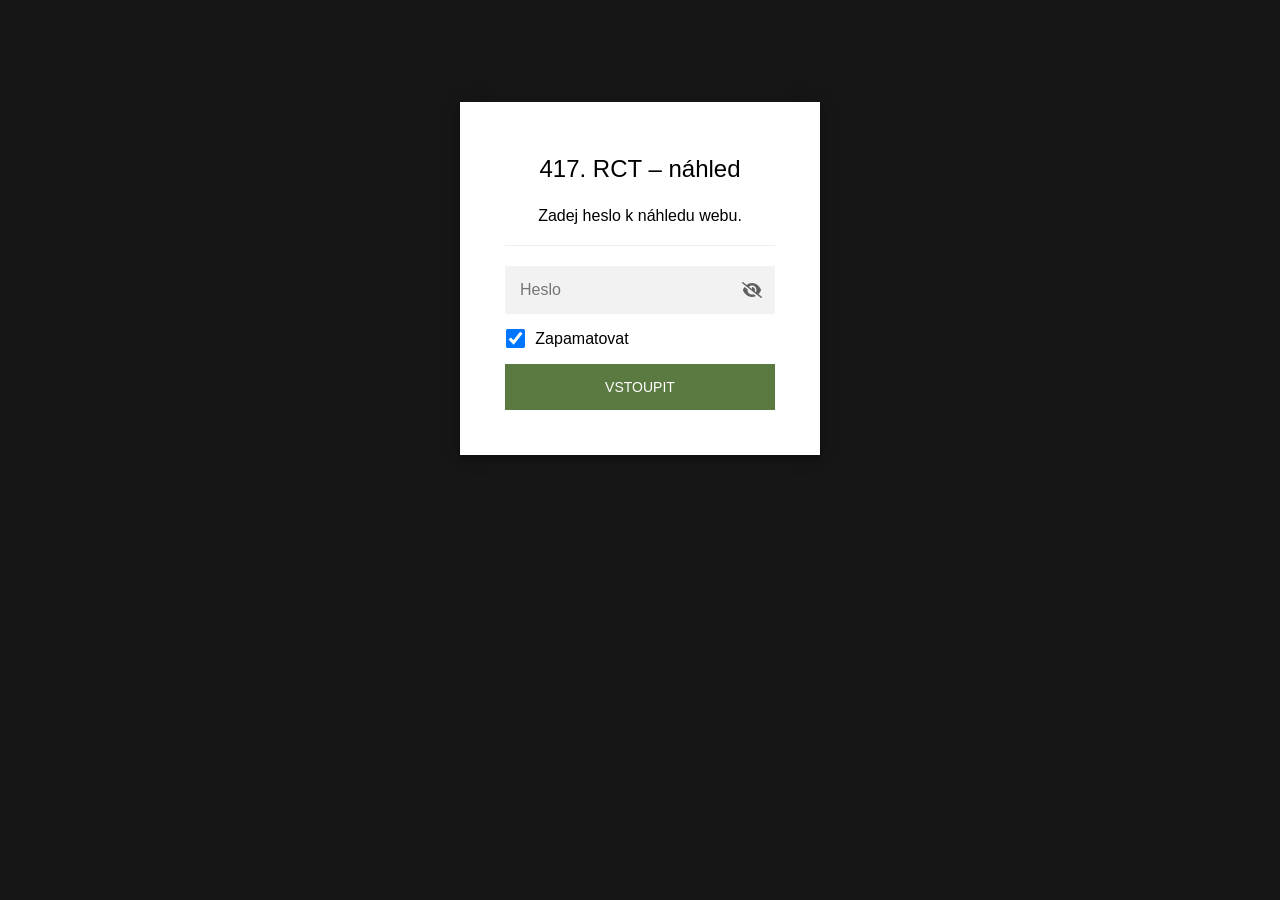
<file: index.html>
<!DOCTYPE html>
<html class="staticrypt-html">
    <head><meta name="robots" content="noindex, nofollow"/>
        <meta charset="utf-8" />
        <title>417. RCT – náhled</title>
        <meta name="viewport" content="width=device-width, initial-scale=1" />

        <!-- do not cache this page -->
        <meta http-equiv="cache-control" content="max-age=0" />
        <meta http-equiv="cache-control" content="no-cache" />
        <meta http-equiv="expires" content="0" />
        <meta http-equiv="expires" content="Tue, 01 Jan 1980 1:00:00 GMT" />
        <meta http-equiv="pragma" content="no-cache" />

        <style>
            .staticrypt-hr {
                margin-top: 20px;
                margin-bottom: 20px;
                border: 0;
                border-top: 1px solid #eee;
            }

            .staticrypt-page {
                width: 360px;
                padding: 8% 0 0;
                margin: auto;
                box-sizing: border-box;
            }

            .staticrypt-form {
                position: relative;
                z-index: 1;
                background: #ffffff;
                max-width: 360px;
                margin: 0 auto 100px;
                padding: 45px;
                text-align: center;
                box-shadow: 0 0 20px 0 rgba(0, 0, 0, 0.2), 0 5px 5px 0 rgba(0, 0, 0, 0.24);
            }

            .staticrypt-form input[type="password"],
            input[type="text"] {
                background: inherit;
                border: 0;
                box-sizing: border-box; /* This ensures padding is included in the total width */
                font-size: 14px;
                outline: 0;
                padding: 15px 30px 15px 15px; /* Adjust the padding to ensure there is space for the icon */
                width: 100%;
            }

            .staticrypt-password-container {
                position: relative;
                outline: 0;
                background: #f2f2f2;
                width: 100%;
                border: 0;
                margin: 0 0 15px;
                box-sizing: border-box;
            }

            .staticrypt-toggle-password-visibility {
                cursor: pointer;
                height: 20px;
                opacity: 60%;
                padding: 13px;
                position: absolute;
                right: 0;
                top: 50%;
                transform: translateY(-50%);
                width: 20px;
            }

            .staticrypt-form .staticrypt-decrypt-button {
                text-transform: uppercase;
                outline: 0;
                background: #5B7A41;
                width: 100%;
                border: 0;
                padding: 15px;
                color: #ffffff;
                font-size: 14px;
                cursor: pointer;
            }

            .staticrypt-form .staticrypt-decrypt-button:hover,
            .staticrypt-form .staticrypt-decrypt-button:active,
            .staticrypt-form .staticrypt-decrypt-button:focus {
                background: #5B7A41;
                filter: brightness(92%);
            }

            .staticrypt-html {
                height: 100%;
            }

            .staticrypt-body {
                height: 100%;
                margin: 0;
            }

            .staticrypt-content {
                height: 100%;
                margin-bottom: 1em;
                background: #161616;
                font-family: "Arial", sans-serif;
                -webkit-font-smoothing: antialiased;
                -moz-osx-font-smoothing: grayscale;
            }

            .staticrypt-instructions {
                margin-top: -1em;
                margin-bottom: 1em;
            }

            .staticrypt-title {
                font-size: 1.5em;
            }

            label.staticrypt-remember {
                display: flex;
                align-items: center;
                margin-bottom: 1em;
            }

            .staticrypt-remember input[type="checkbox"] {
                transform: scale(1.5);
                margin-right: 1em;
            }

            .hidden {
                display: none !important;
            }

            .staticrypt-spinner-container {
                height: 100%;
                display: flex;
                align-items: center;
                justify-content: center;
            }

            .staticrypt-spinner {
                display: inline-block;
                width: 2rem;
                height: 2rem;
                vertical-align: text-bottom;
                border: 0.25em solid gray;
                border-right-color: transparent;
                border-radius: 50%;
                -webkit-animation: spinner-border 0.75s linear infinite;
                animation: spinner-border 0.75s linear infinite;
                animation-duration: 0.75s;
                animation-timing-function: linear;
                animation-delay: 0s;
                animation-iteration-count: infinite;
                animation-direction: normal;
                animation-fill-mode: none;
                animation-play-state: running;
                animation-name: spinner-border;
            }

            @keyframes spinner-border {
                100% {
                    transform: rotate(360deg);
                }
            }

            @media screen and (-webkit-min-device-pixel-ratio: 0) {
                .staticrypt-form input[type="password"],
                input[type="text"] {
                    font-size: 16px;
                }
            }
        </style>
    </head>

    <body class="staticrypt-body">
        <div id="staticrypt_loading" class="staticrypt-spinner-container">
            <div class="staticrypt-spinner"></div>
        </div>

        <div id="staticrypt_content" class="staticrypt-content hidden">
            <div class="staticrypt-page">
                <div class="staticrypt-form">
                    <div class="staticrypt-instructions">
                        <p class="staticrypt-title">417. RCT – náhled</p>
                        <p>Zadej heslo k náhledu webu.</p>
                    </div>

                    <hr class="staticrypt-hr" />

                    <form id="staticrypt-form" action="#" method="post">
                        <div class="staticrypt-password-container">
                            <input
                                id="staticrypt-password"
                                type="password"
                                name="password"
                                placeholder="Heslo"
                                autofocus
                            />

                            <img
                                class="staticrypt-toggle-password-visibility"
                                alt="Show password"
                                title="Show password"
                                src="[data-uri]"
                            />
                        </div>

                        <label id="staticrypt-remember-label" class="staticrypt-remember hidden">
                            <input id="staticrypt-remember" type="checkbox" name="remember" checked />
                            Zapamatovat
                        </label>

                        <input type="submit" class="staticrypt-decrypt-button" value="Vstoupit" />
                    </form>
                </div>
            </div>
        </div>

        <script>
            // these variables will be filled when generating the file - the template format is 'variable_name'
            const staticryptInitiator = ((function(){
  const exports = {};
  const cryptoEngine = ((function(){
  const exports = {};
  const { subtle } = crypto;

const IV_BITS = 16 * 8;
const HEX_BITS = 4;
const ENCRYPTION_ALGO = "AES-CBC";

/**
 * Translates between utf8 encoded hexadecimal strings
 * and Uint8Array bytes.
 */
const HexEncoder = {
    /**
     * hex string -> bytes
     * @param {string} hexString
     * @returns {Uint8Array}
     */
    parse: function (hexString) {
        if (hexString.length % 2 !== 0) throw "Invalid hexString";
        const arrayBuffer = new Uint8Array(hexString.length / 2);

        for (let i = 0; i < hexString.length; i += 2) {
            const byteValue = parseInt(hexString.substring(i, i + 2), 16);
            if (isNaN(byteValue)) {
                throw "Invalid hexString";
            }
            arrayBuffer[i / 2] = byteValue;
        }
        return arrayBuffer;
    },

    /**
     * bytes -> hex string
     * @param {Uint8Array} bytes
     * @returns {string}
     */
    stringify: function (bytes) {
        const hexBytes = [];

        for (let i = 0; i < bytes.length; ++i) {
            let byteString = bytes[i].toString(16);
            if (byteString.length < 2) {
                byteString = "0" + byteString;
            }
            hexBytes.push(byteString);
        }
        return hexBytes.join("");
    },
};

/**
 * Translates between utf8 strings and Uint8Array bytes.
 */
const UTF8Encoder = {
    parse: function (str) {
        return new TextEncoder().encode(str);
    },

    stringify: function (bytes) {
        return new TextDecoder().decode(bytes);
    },
};

/**
 * Salt and encrypt a msg with a password.
 */
async function encrypt(msg, hashedPassword) {
    // Must be 16 bytes, unpredictable, and preferably cryptographically random. However, it need not be secret.
    // https://developer.mozilla.org/en-US/docs/Web/API/SubtleCrypto/encrypt#parameters
    const iv = crypto.getRandomValues(new Uint8Array(IV_BITS / 8));

    const key = await subtle.importKey("raw", HexEncoder.parse(hashedPassword), ENCRYPTION_ALGO, false, ["encrypt"]);

    const encrypted = await subtle.encrypt(
        {
            name: ENCRYPTION_ALGO,
            iv: iv,
        },
        key,
        UTF8Encoder.parse(msg)
    );

    // iv will be 32 hex characters, we prepend it to the ciphertext for use in decryption
    return HexEncoder.stringify(iv) + HexEncoder.stringify(new Uint8Array(encrypted));
}
exports.encrypt = encrypt;

/**
 * Decrypt a salted msg using a password.
 *
 * @param {string} encryptedMsg
 * @param {string} hashedPassword
 * @returns {Promise<string>}
 */
async function decrypt(encryptedMsg, hashedPassword) {
    const ivLength = IV_BITS / HEX_BITS;
    const iv = HexEncoder.parse(encryptedMsg.substring(0, ivLength));
    const encrypted = encryptedMsg.substring(ivLength);

    const key = await subtle.importKey("raw", HexEncoder.parse(hashedPassword), ENCRYPTION_ALGO, false, ["decrypt"]);

    const outBuffer = await subtle.decrypt(
        {
            name: ENCRYPTION_ALGO,
            iv: iv,
        },
        key,
        HexEncoder.parse(encrypted)
    );

    return UTF8Encoder.stringify(new Uint8Array(outBuffer));
}
exports.decrypt = decrypt;

/**
 * Salt and hash the password so it can be stored in localStorage without opening a password reuse vulnerability.
 *
 * @param {string} password
 * @param {string} salt
 * @returns {Promise<string>}
 */
async function hashPassword(password, salt) {
    // we hash the password in multiple steps, each adding more iterations. This is because we used to allow less
    // iterations, so for backward compatibility reasons, we need to support going from that to more iterations.
    let hashedPassword = await hashLegacyRound(password, salt);

    hashedPassword = await hashSecondRound(hashedPassword, salt);

    return hashThirdRound(hashedPassword, salt);
}
exports.hashPassword = hashPassword;

/**
 * This hashes the password with 1k iterations. This is a low number, we need this function to support backwards
 * compatibility.
 *
 * @param {string} password
 * @param {string} salt
 * @returns {Promise<string>}
 */
function hashLegacyRound(password, salt) {
    return pbkdf2(password, salt, 1000, "SHA-1");
}
exports.hashLegacyRound = hashLegacyRound;

/**
 * Add a second round of iterations. This is because we used to use 1k, so for backwards compatibility with
 * remember-me/autodecrypt links, we need to support going from that to more iterations.
 *
 * @param hashedPassword
 * @param salt
 * @returns {Promise<string>}
 */
function hashSecondRound(hashedPassword, salt) {
    return pbkdf2(hashedPassword, salt, 14000, "SHA-256");
}
exports.hashSecondRound = hashSecondRound;

/**
 * Add a third round of iterations to bring total number to 600k. This is because we used to use 1k, then 15k, so for
 * backwards compatibility with remember-me/autodecrypt links, we need to support going from that to more iterations.
 *
 * @param hashedPassword
 * @param salt
 * @returns {Promise<string>}
 */
function hashThirdRound(hashedPassword, salt) {
    return pbkdf2(hashedPassword, salt, 585000, "SHA-256");
}
exports.hashThirdRound = hashThirdRound;

/**
 * Salt and hash the password so it can be stored in localStorage without opening a password reuse vulnerability.
 *
 * @param {string} password
 * @param {string} salt
 * @param {int} iterations
 * @param {string} hashAlgorithm
 * @returns {Promise<string>}
 */
async function pbkdf2(password, salt, iterations, hashAlgorithm) {
    const key = await subtle.importKey("raw", UTF8Encoder.parse(password), "PBKDF2", false, ["deriveBits"]);

    const keyBytes = await subtle.deriveBits(
        {
            name: "PBKDF2",
            hash: hashAlgorithm,
            iterations,
            salt: UTF8Encoder.parse(salt),
        },
        key,
        256
    );

    return HexEncoder.stringify(new Uint8Array(keyBytes));
}

function generateRandomSalt() {
    const bytes = crypto.getRandomValues(new Uint8Array(128 / 8));

    return HexEncoder.stringify(new Uint8Array(bytes));
}
exports.generateRandomSalt = generateRandomSalt;

async function signMessage(hashedPassword, message) {
    const key = await subtle.importKey(
        "raw",
        HexEncoder.parse(hashedPassword),
        {
            name: "HMAC",
            hash: "SHA-256",
        },
        false,
        ["sign"]
    );
    const signature = await subtle.sign("HMAC", key, UTF8Encoder.parse(message));

    return HexEncoder.stringify(new Uint8Array(signature));
}
exports.signMessage = signMessage;

function getRandomAlphanum() {
    const possibleCharacters = "abcdefghijklmnopqrstuvwxyzABCDEFGHIJKLMNOPQRSTUVWXYZ0123456789";

    let byteArray;
    let parsedInt;

    // Keep generating new random bytes until we get a value that falls
    // within a range that can be evenly divided by possibleCharacters.length
    do {
        byteArray = crypto.getRandomValues(new Uint8Array(1));
        // extract the lowest byte to get an int from 0 to 255 (probably unnecessary, since we're only generating 1 byte)
        parsedInt = byteArray[0] & 0xff;
    } while (parsedInt >= 256 - (256 % possibleCharacters.length));

    // Take the modulo of the parsed integer to get a random number between 0 and totalLength - 1
    const randomIndex = parsedInt % possibleCharacters.length;

    return possibleCharacters[randomIndex];
}

/**
 * Generate a random string of a given length.
 *
 * @param {int} length
 * @returns {string}
 */
function generateRandomString(length) {
    let randomString = "";

    for (let i = 0; i < length; i++) {
        randomString += getRandomAlphanum();
    }

    return randomString;
}
exports.generateRandomString = generateRandomString;

  return exports;
})());
const codec = ((function(){
  const exports = {};
  /**
 * Initialize the codec with the provided cryptoEngine - this return functions to encode and decode messages.
 *
 * @param cryptoEngine - the engine to use for encryption / decryption
 */
function init(cryptoEngine) {
    const exports = {};

    /**
     * Top-level function for encoding a message.
     * Includes password hashing, encryption, and signing.
     *
     * @param {string} msg
     * @param {string} password
     * @param {string} salt
     *
     * @returns {string} The encoded text
     */
    async function encode(msg, password, salt) {
        const hashedPassword = await cryptoEngine.hashPassword(password, salt);

        const encrypted = await cryptoEngine.encrypt(msg, hashedPassword);

        // we use the hashed password in the HMAC because this is effectively what will be used a password (so we can store
        // it in localStorage safely, we don't use the clear text password)
        const hmac = await cryptoEngine.signMessage(hashedPassword, encrypted);

        return hmac + encrypted;
    }
    exports.encode = encode;

    /**
     * Encode using a password that has already been hashed. This is useful to encode multiple messages in a row, that way
     * we don't need to hash the password multiple times.
     *
     * @param {string} msg
     * @param {string} hashedPassword
     *
     * @returns {string} The encoded text
     */
    async function encodeWithHashedPassword(msg, hashedPassword) {
        const encrypted = await cryptoEngine.encrypt(msg, hashedPassword);

        // we use the hashed password in the HMAC because this is effectively what will be used a password (so we can store
        // it in localStorage safely, we don't use the clear text password)
        const hmac = await cryptoEngine.signMessage(hashedPassword, encrypted);

        return hmac + encrypted;
    }
    exports.encodeWithHashedPassword = encodeWithHashedPassword;

    /**
     * Top-level function for decoding a message.
     * Includes signature check and decryption.
     *
     * @param {string} signedMsg
     * @param {string} hashedPassword
     * @param {string} salt
     * @param {int} backwardCompatibleAttempt
     * @param {string} originalPassword
     *
     * @returns {Object} {success: true, decoded: string} | {success: false, message: string}
     */
    async function decode(signedMsg, hashedPassword, salt, backwardCompatibleAttempt = 0, originalPassword = "") {
        const encryptedHMAC = signedMsg.substring(0, 64);
        const encryptedMsg = signedMsg.substring(64);
        const decryptedHMAC = await cryptoEngine.signMessage(hashedPassword, encryptedMsg);

        if (decryptedHMAC !== encryptedHMAC) {
            // we have been raising the number of iterations in the hashing algorithm multiple times, so to support the old
            // remember-me/autodecrypt links we need to try bringing the old hashes up to speed.
            originalPassword = originalPassword || hashedPassword;
            if (backwardCompatibleAttempt === 0) {
                const updatedHashedPassword = await cryptoEngine.hashThirdRound(originalPassword, salt);

                return decode(signedMsg, updatedHashedPassword, salt, backwardCompatibleAttempt + 1, originalPassword);
            }
            if (backwardCompatibleAttempt === 1) {
                let updatedHashedPassword = await cryptoEngine.hashSecondRound(originalPassword, salt);
                updatedHashedPassword = await cryptoEngine.hashThirdRound(updatedHashedPassword, salt);

                return decode(signedMsg, updatedHashedPassword, salt, backwardCompatibleAttempt + 1, originalPassword);
            }

            return { success: false, message: "Signature mismatch" };
        }

        return {
            success: true,
            decoded: await cryptoEngine.decrypt(encryptedMsg, hashedPassword),
        };
    }
    exports.decode = decode;

    return exports;
}
exports.init = init;

  return exports;
})());
const decode = codec.init(cryptoEngine).decode;

/**
 * Initialize the staticrypt module, that exposes functions callbable by the password_template.
 *
 * @param {{
 *  staticryptEncryptedMsgUniqueVariableName: string,
 *  isRememberEnabled: boolean,
 *  rememberDurationInDays: number,
 *  staticryptSaltUniqueVariableName: string,
 * }} staticryptConfig - object of data that is stored on the password_template at encryption time.
 *
 * @param {{
 *  rememberExpirationKey: string,
 *  rememberPassphraseKey: string,
 *  replaceHtmlCallback: function,
 *  clearLocalStorageCallback: function,
 * }} templateConfig - object of data that can be configured by a custom password_template.
 */
function init(staticryptConfig, templateConfig) {
    const exports = {};

    /**
     * Decrypt our encrypted page, replace the whole HTML.
     *
     * @param {string} hashedPassword
     * @returns {Promise<boolean>}
     */
    async function decryptAndReplaceHtml(hashedPassword) {
        const { staticryptEncryptedMsgUniqueVariableName, staticryptSaltUniqueVariableName } = staticryptConfig;
        const { replaceHtmlCallback } = templateConfig;

        const result = await decode(
            staticryptEncryptedMsgUniqueVariableName,
            hashedPassword,
            staticryptSaltUniqueVariableName
        );
        if (!result.success) {
            return false;
        }
        const plainHTML = result.decoded;

        // if the user configured a callback call it, otherwise just replace the whole HTML
        if (typeof replaceHtmlCallback === "function") {
            replaceHtmlCallback(plainHTML);
        } else {
            document.write(plainHTML);
            document.close();
        }

        return true;
    }

    /**
     * Attempt to decrypt the page and replace the whole HTML.
     *
     * @param {string} password
     * @param {boolean} isRememberChecked
     *
     * @returns {Promise<{isSuccessful: boolean, hashedPassword?: string}>} - we return an object, so that if we want to
     *   expose more information in the future we can do it without breaking the password_template
     */
    async function handleDecryptionOfPage(password, isRememberChecked) {
        const { staticryptSaltUniqueVariableName } = staticryptConfig;

        // decrypt and replace the whole page
        const hashedPassword = await cryptoEngine.hashPassword(password, staticryptSaltUniqueVariableName);
        return handleDecryptionOfPageFromHash(hashedPassword, isRememberChecked);
    }
    exports.handleDecryptionOfPage = handleDecryptionOfPage;

    async function handleDecryptionOfPageFromHash(hashedPassword, isRememberChecked) {
        const { isRememberEnabled, rememberDurationInDays } = staticryptConfig;
        const { rememberExpirationKey, rememberPassphraseKey } = templateConfig;

        const isDecryptionSuccessful = await decryptAndReplaceHtml(hashedPassword);

        if (!isDecryptionSuccessful) {
            return {
                isSuccessful: false,
                hashedPassword,
            };
        }

        // remember the hashedPassword and set its expiration if necessary
        if (isRememberEnabled && isRememberChecked) {
            window.localStorage.setItem(rememberPassphraseKey, hashedPassword);

            // set the expiration if the duration isn't 0 (meaning no expiration)
            if (rememberDurationInDays > 0) {
                window.localStorage.setItem(
                    rememberExpirationKey,
                    (new Date().getTime() + rememberDurationInDays * 24 * 60 * 60 * 1000).toString()
                );
            }
        }

        return {
            isSuccessful: true,
            hashedPassword,
        };
    }
    exports.handleDecryptionOfPageFromHash = handleDecryptionOfPageFromHash;

    /**
     * Clear localstorage from staticrypt related values
     */
    function clearLocalStorage() {
        const { clearLocalStorageCallback, rememberExpirationKey, rememberPassphraseKey } = templateConfig;

        if (typeof clearLocalStorageCallback === "function") {
            clearLocalStorageCallback();
        } else {
            localStorage.removeItem(rememberPassphraseKey);
            localStorage.removeItem(rememberExpirationKey);
        }
    }

    async function handleDecryptOnLoad() {
        let isSuccessful = await decryptOnLoadFromUrl();

        if (!isSuccessful) {
            isSuccessful = await decryptOnLoadFromRememberMe();
        }

        return { isSuccessful };
    }
    exports.handleDecryptOnLoad = handleDecryptOnLoad;

    /**
     * Clear storage if we are logging out
     *
     * @returns {boolean} - whether we logged out
     */
    function logoutIfNeeded() {
        const logoutKey = "staticrypt_logout";

        // handle logout through query param
        const queryParams = new URLSearchParams(window.location.search);
        if (queryParams.has(logoutKey)) {
            clearLocalStorage();
            return true;
        }

        // handle logout through URL fragment
        const hash = window.location.hash.substring(1);
        if (hash.includes(logoutKey)) {
            clearLocalStorage();
            return true;
        }

        return false;
    }

    /**
     * To be called on load: check if we want to try to decrypt and replace the HTML with the decrypted content, and
     * try to do it if needed.
     *
     * @returns {Promise<boolean>} true if we derypted and replaced the whole page, false otherwise
     */
    async function decryptOnLoadFromRememberMe() {
        const { rememberDurationInDays } = staticryptConfig;
        const { rememberExpirationKey, rememberPassphraseKey } = templateConfig;

        // if we are login out, terminate
        if (logoutIfNeeded()) {
            return false;
        }

        // if there is expiration configured, check if we're not beyond the expiration
        if (rememberDurationInDays && rememberDurationInDays > 0) {
            const expiration = localStorage.getItem(rememberExpirationKey),
                isExpired = expiration && new Date().getTime() > parseInt(expiration);

            if (isExpired) {
                clearLocalStorage();
                return false;
            }
        }

        const hashedPassword = localStorage.getItem(rememberPassphraseKey);

        if (hashedPassword) {
            // try to decrypt
            const isDecryptionSuccessful = await decryptAndReplaceHtml(hashedPassword);

            // if the decryption is unsuccessful the password might be wrong - silently clear the saved data and let
            // the user fill the password form again
            if (!isDecryptionSuccessful) {
                clearLocalStorage();
                return false;
            }

            return true;
        }

        return false;
    }

    async function decryptOnLoadFromUrl() {
        const passwordKey = "staticrypt_pwd";
        const rememberMeKey = "remember_me";

        // try to get the password from the query param (for backward compatibility - we now want to avoid this method,
        // since it sends the hashed password to the server which isn't needed)
        const queryParams = new URLSearchParams(window.location.search);
        const hashedPasswordQuery = queryParams.get(passwordKey);
        const rememberMeQuery = queryParams.get(rememberMeKey);

        const urlFragment = window.location.hash.substring(1);
        // get the password from the url fragment
        const hashedPasswordRegexMatch = urlFragment.match(new RegExp(passwordKey + "=([^&]*)"));
        const hashedPasswordFragment = hashedPasswordRegexMatch ? hashedPasswordRegexMatch[1] : null;
        const rememberMeFragment = urlFragment.includes(rememberMeKey);

        const hashedPassword = hashedPasswordFragment || hashedPasswordQuery;
        const rememberMe = rememberMeFragment || rememberMeQuery;

        if (hashedPassword) {
            return handleDecryptionOfPageFromHash(hashedPassword, rememberMe);
        }

        return false;
    }

    return exports;
}
exports.init = init;

  return exports;
})());
            const templateError = "Bad password!",
                templateToggleAltShow = "Show password",
                templateToggleAltHide = "Hide password",
                isRememberEnabled = true,
                staticryptConfig = {"staticryptEncryptedMsgUniqueVariableName":"[base64]","isRememberEnabled":true,"rememberDurationInDays":30,"staticryptSaltUniqueVariableName":"dd905ba560d2b48d549f62af9ad7387a"};

            // you can edit these values to customize some of the behavior of StatiCrypt
            const templateConfig = {
                rememberExpirationKey: "staticrypt_expiration",
                rememberPassphraseKey: "staticrypt_passphrase",
                replaceHtmlCallback: null,
                clearLocalStorageCallback: null,
            };

            // init the staticrypt engine
            const staticrypt = staticryptInitiator.init(staticryptConfig, templateConfig);

            // try to automatically decrypt on load if there is a saved password
            window.onload = async function () {
                const { isSuccessful } = await staticrypt.handleDecryptOnLoad();

                // if we didn't decrypt anything on load, show the password prompt. Otherwise the content has already been
                // replaced, no need to do anything
                if (!isSuccessful) {
                    // hide loading screen
                    document.getElementById("staticrypt_loading").classList.add("hidden");
                    document.getElementById("staticrypt_content").classList.remove("hidden");
                    document.getElementById("staticrypt-password").focus();

                    // show the remember me checkbox
                    if (isRememberEnabled) {
                        document.getElementById("staticrypt-remember-label").classList.remove("hidden");
                    }
                }
            };

            // toggle password visibility
            const toggleIcon = document.querySelector(".staticrypt-toggle-password-visibility");
            // these two icons are coming from FontAwesome
            const imgSrcEyeClosed =
                "[data-uri]";
            const imgSrcEyeOpened =
                "[data-uri]";
            toggleIcon.addEventListener("click", function () {
                const passwordInput = document.getElementById("staticrypt-password");
                if (passwordInput.type === "password") {
                    passwordInput.type = "text";
                    toggleIcon.src = imgSrcEyeOpened;
                    toggleIcon.alt = templateToggleAltHide;
                    toggleIcon.title = templateToggleAltHide;
                } else {
                    passwordInput.type = "password";
                    toggleIcon.src = imgSrcEyeClosed;
                    toggleIcon.alt = templateToggleAltShow;
                    toggleIcon.title = templateToggleAltShow;
                }
            });

            // handle password form submission
            document.getElementById("staticrypt-form").addEventListener("submit", async function (e) {
                e.preventDefault();

                const password = document.getElementById("staticrypt-password").value,
                    isRememberChecked = document.getElementById("staticrypt-remember").checked;

                const { isSuccessful } = await staticrypt.handleDecryptionOfPage(password, isRememberChecked);

                if (!isSuccessful) {
                    alert(templateError);
                }
            });
        </script>
    </body>
</html>
</file>
